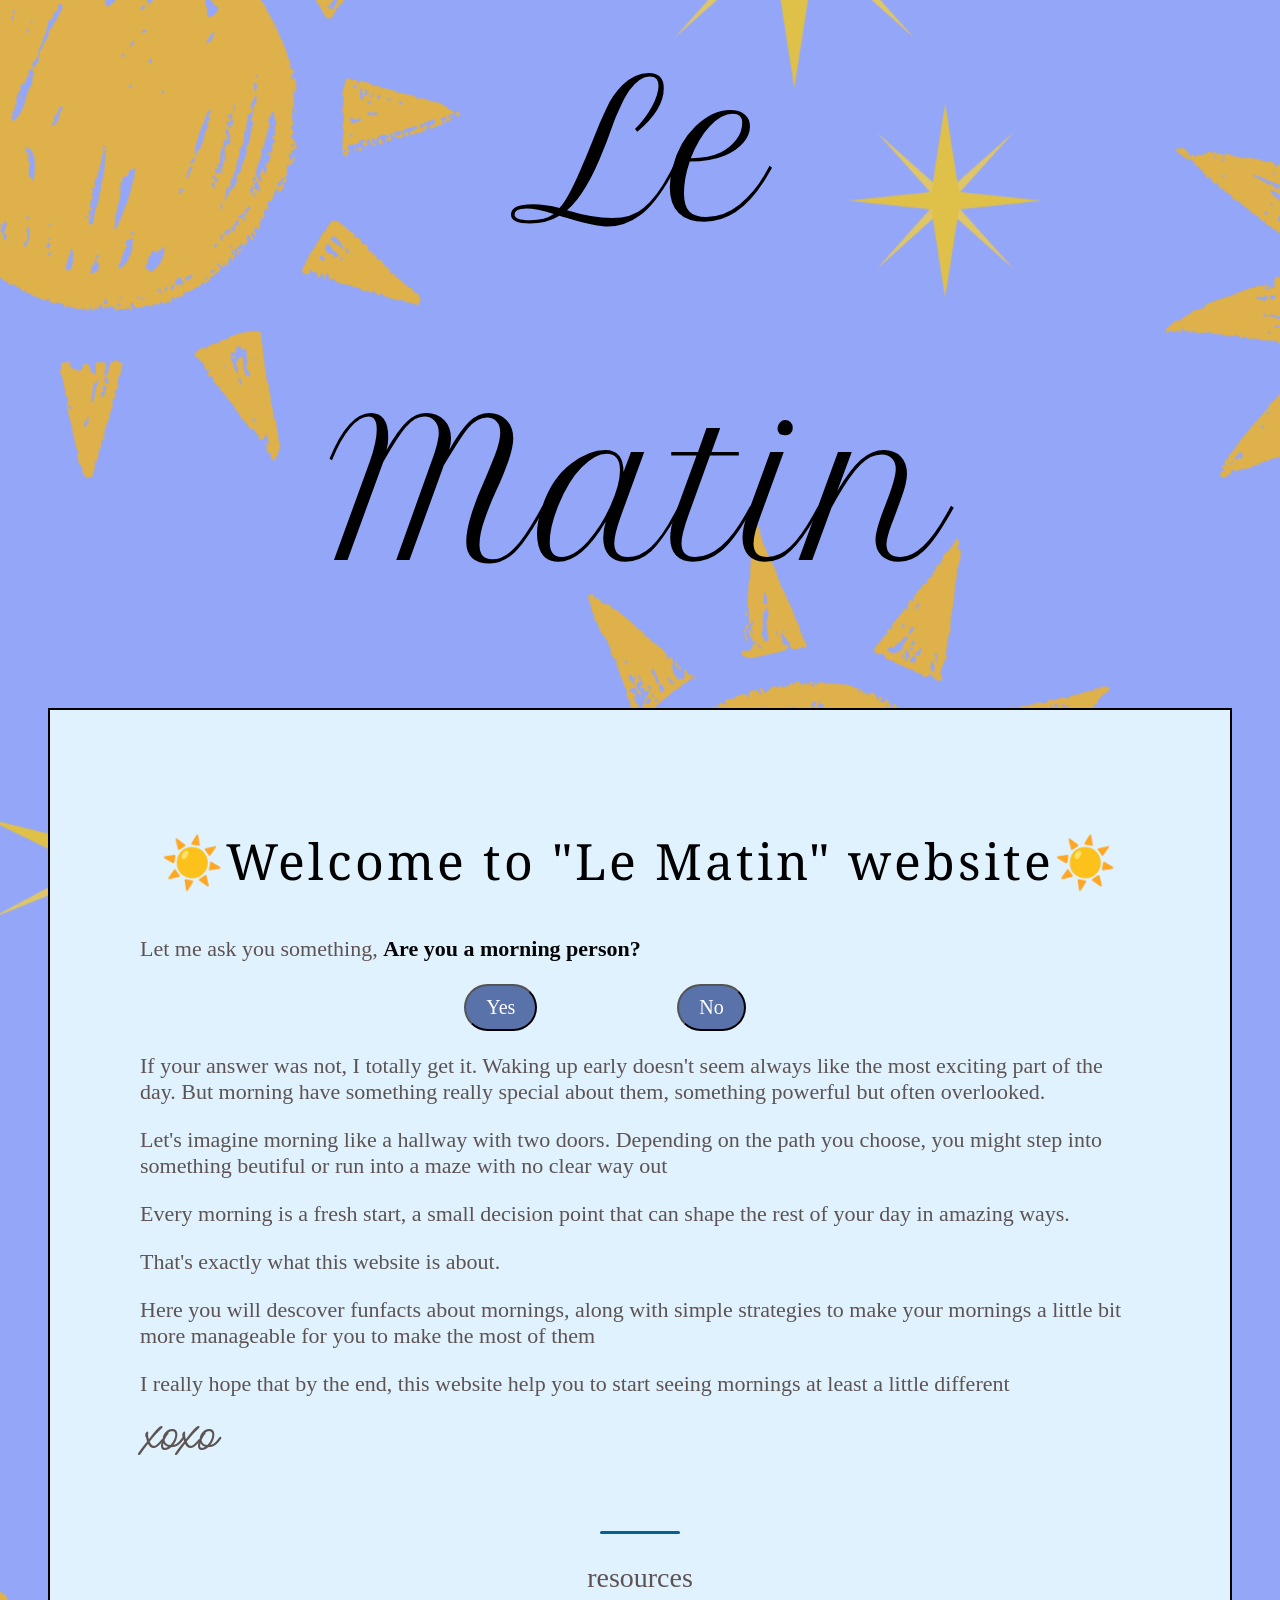
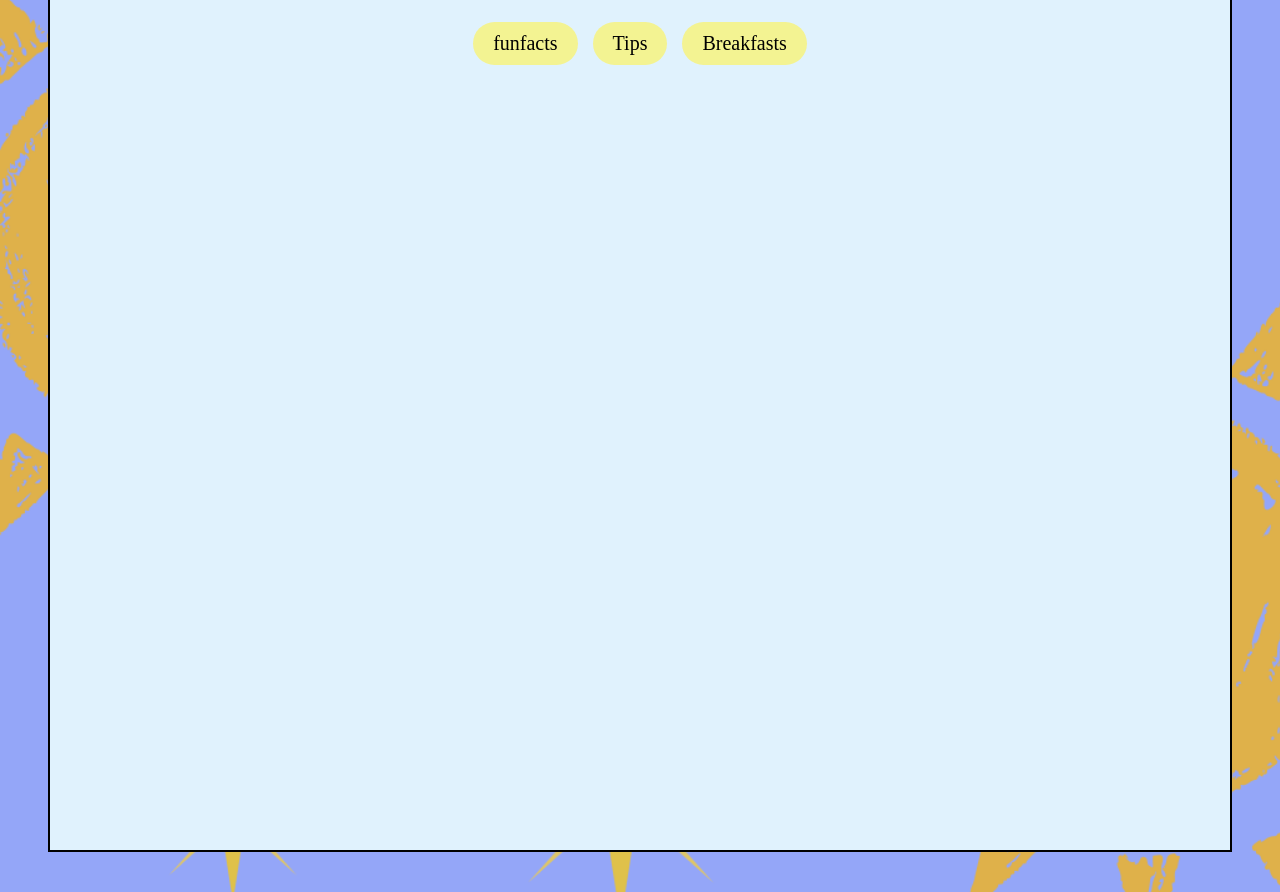
<file: index.html>
<!DOCTYPE html>
<html lang="en">
    <head>
        <meta charset="UTF-8">
        <meta name="viewport" content="width=device-width, initial-scale=1.0" />
        <title>Le Matin</title>
        <link rel="stylesheet" href="style.css">
       <link href="https://fonts.googleapis.com/css2?family=Sirivennela&display=swap" rel="stylesheet">
       <link href="https://fonts.googleapis.com/css2?family=Noto+Serif:ital,wght@0,100..900;1,100..900&display=swap" rel="stylesheet">
       <link href="https://fonts.googleapis.com/css2?family=Meow+Script&display=swap" rel="stylesheet">
    </head>

    <body class="home">
        <h1>Le</h1>
        <h1>Matin</h1>

        <div class="container">
            <h2>☀️Welcome to "Le Matin" website☀️</h2>
            <div class="words">
            <p>Let me ask you something, <span class="important">Are you a morning person?</span></p>
            <div class="buttons-options">
            <button id="button1">Yes</button>
            <p id="message1"></p>
            <button id="button2">No</button>
            <p id="message2"></p>
            </div>   
            <p>If your answer was not, I totally get it. Waking up early doesn't seem always like the most exciting part of the day.
                But morning have something really special about them, something powerful but often overlooked.</p>
            <p>Let's imagine morning like a hallway with two doors. Depending on the path you choose, you might step into something beutiful or run into a maze with no clear way out</p>
            <p>Every morning is a fresh start, a small decision point that can shape the rest of your day in amazing ways.</p>
            <p>That's exactly what this website is about.</p>
            <p>Here you will descover funfacts about mornings, along with simple strategies to make your mornings a little bit more manageable for you to make the most of them</p>
            <p>I really hope that by the end, this website help you to start seeing mornings at least a little different</p>
            <h3>xoxo</h3>
            </div>
            <div class="divider"></div>
            <p id="resources">resources</p>
            <div class="resources-buttons">
                <a href="funfacts.html" class="btn">funfacts</a>
                <a href="tips.html" class="btn">Tips</a>
                <a href="breakfasts.html" class="btn">Breakfasts</a>
            </div>
            </div>
        </div>


         <script src="script.js"></script>
    </body>
</html>
</file>
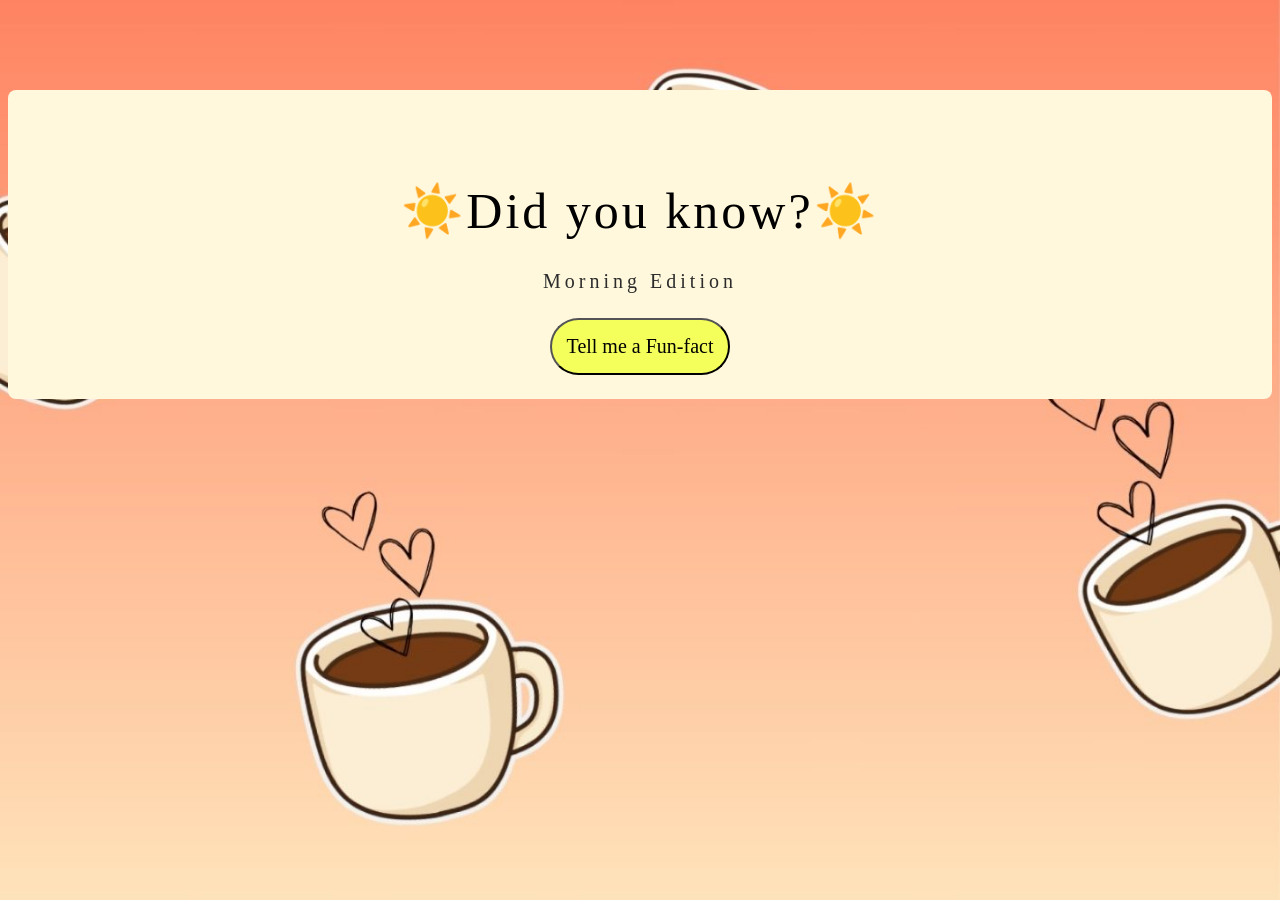
<file: funfacts.html>
<!DOCTYPE html>
<html lang="en">
    <head>
        <meta charset="UTF-8">
        <meta name="viewport" content="width=device-width, initial-scale=1.0" />
        <title>Funfacts</title>
        <link rel="stylesheet" href="style.css">
    </head>

    <body class="funfacts-body">
        <div id="container-3">
                <h2>☀️Did you know?☀️</h2>
                <p id="funfact">Morning Edition</p>
                <button id="funfact-btn">Tell me a Fun-fact</button> 
        </div>
        <script src="fun-facts.js"></script>
    </body>
</html>
</file>
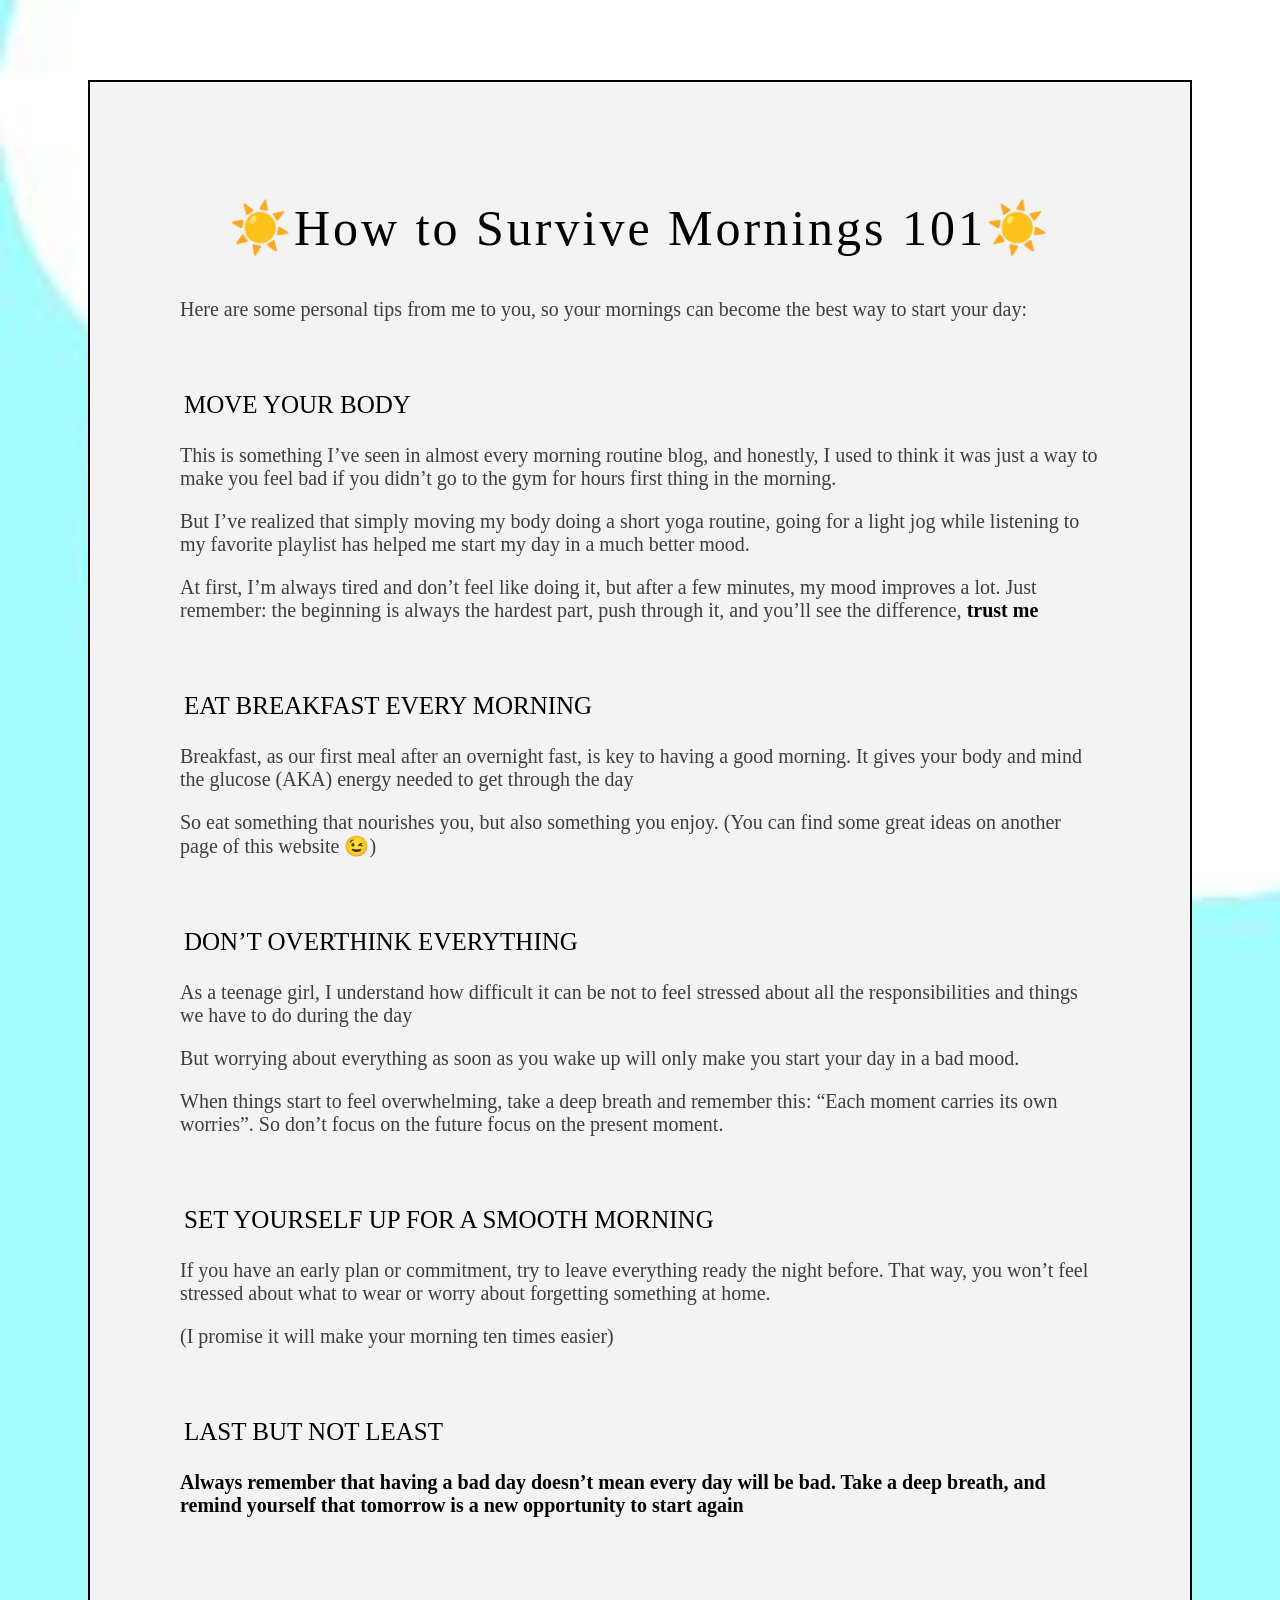
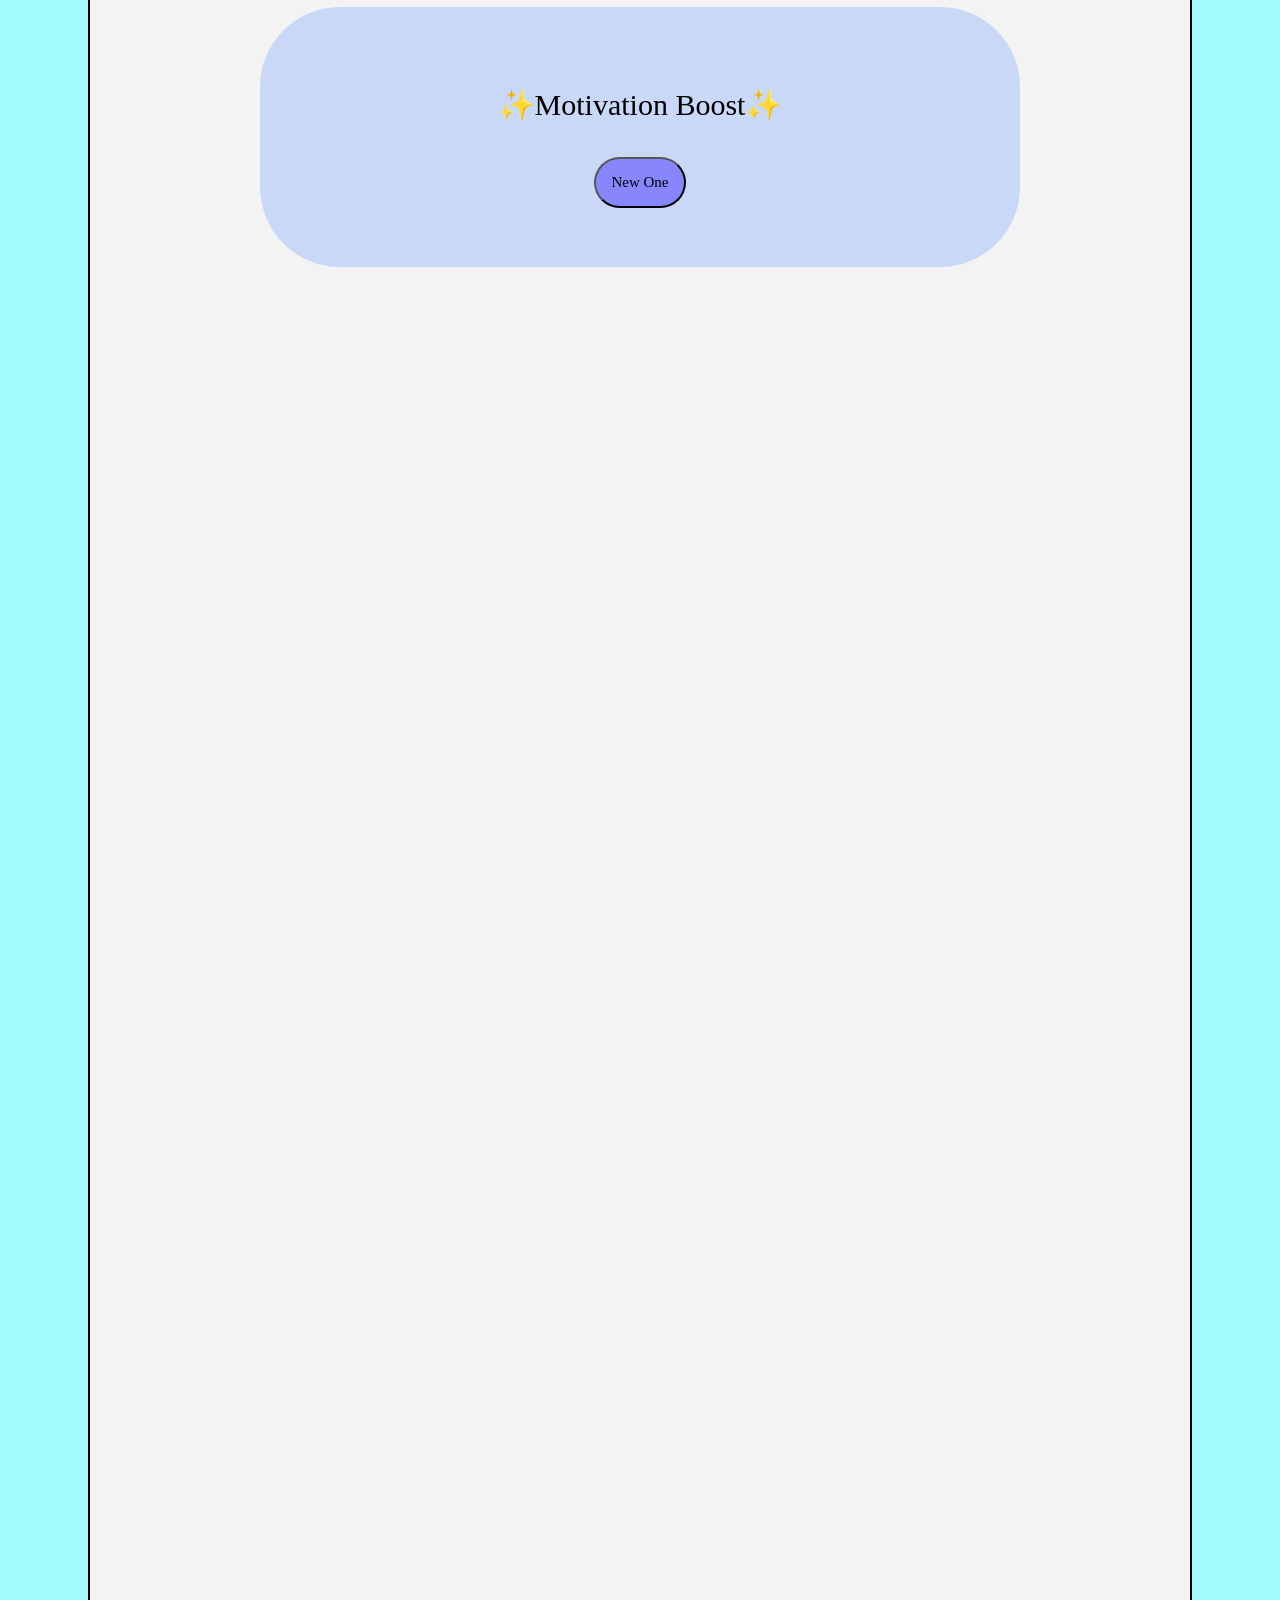
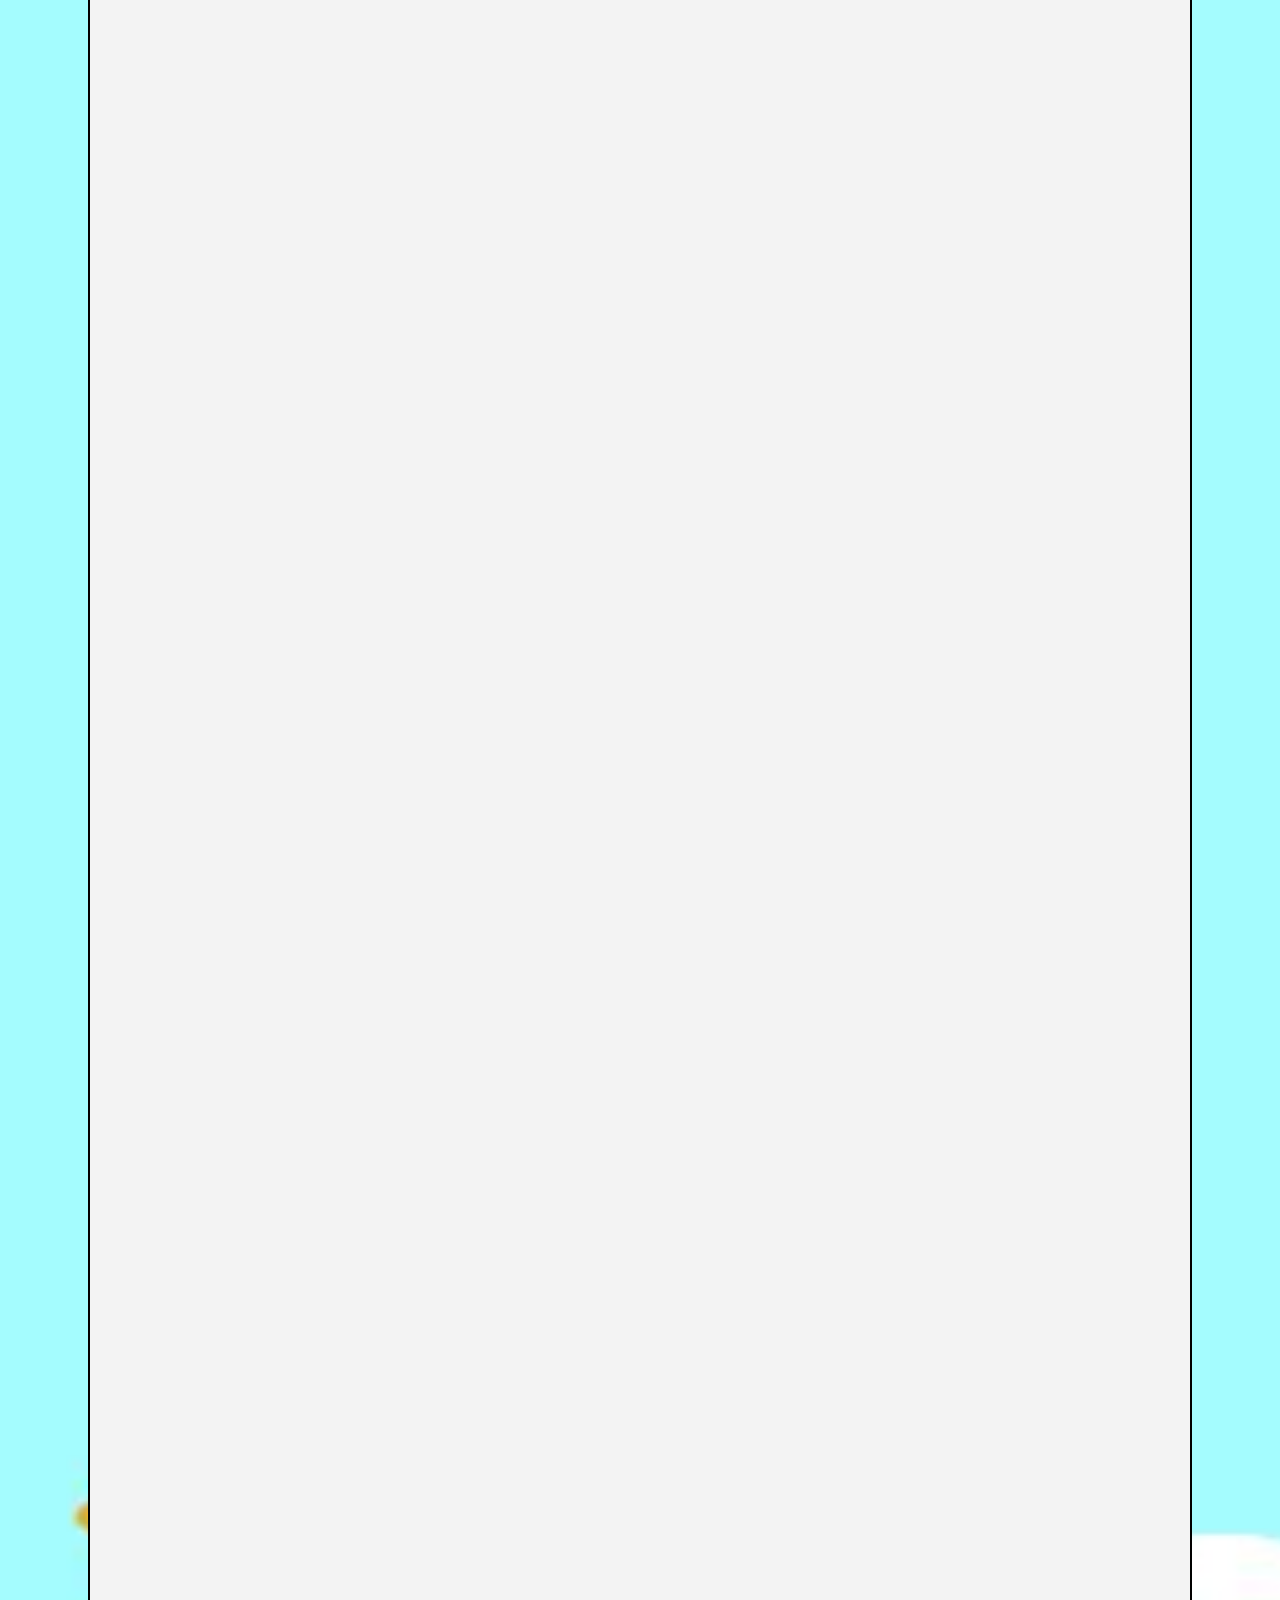
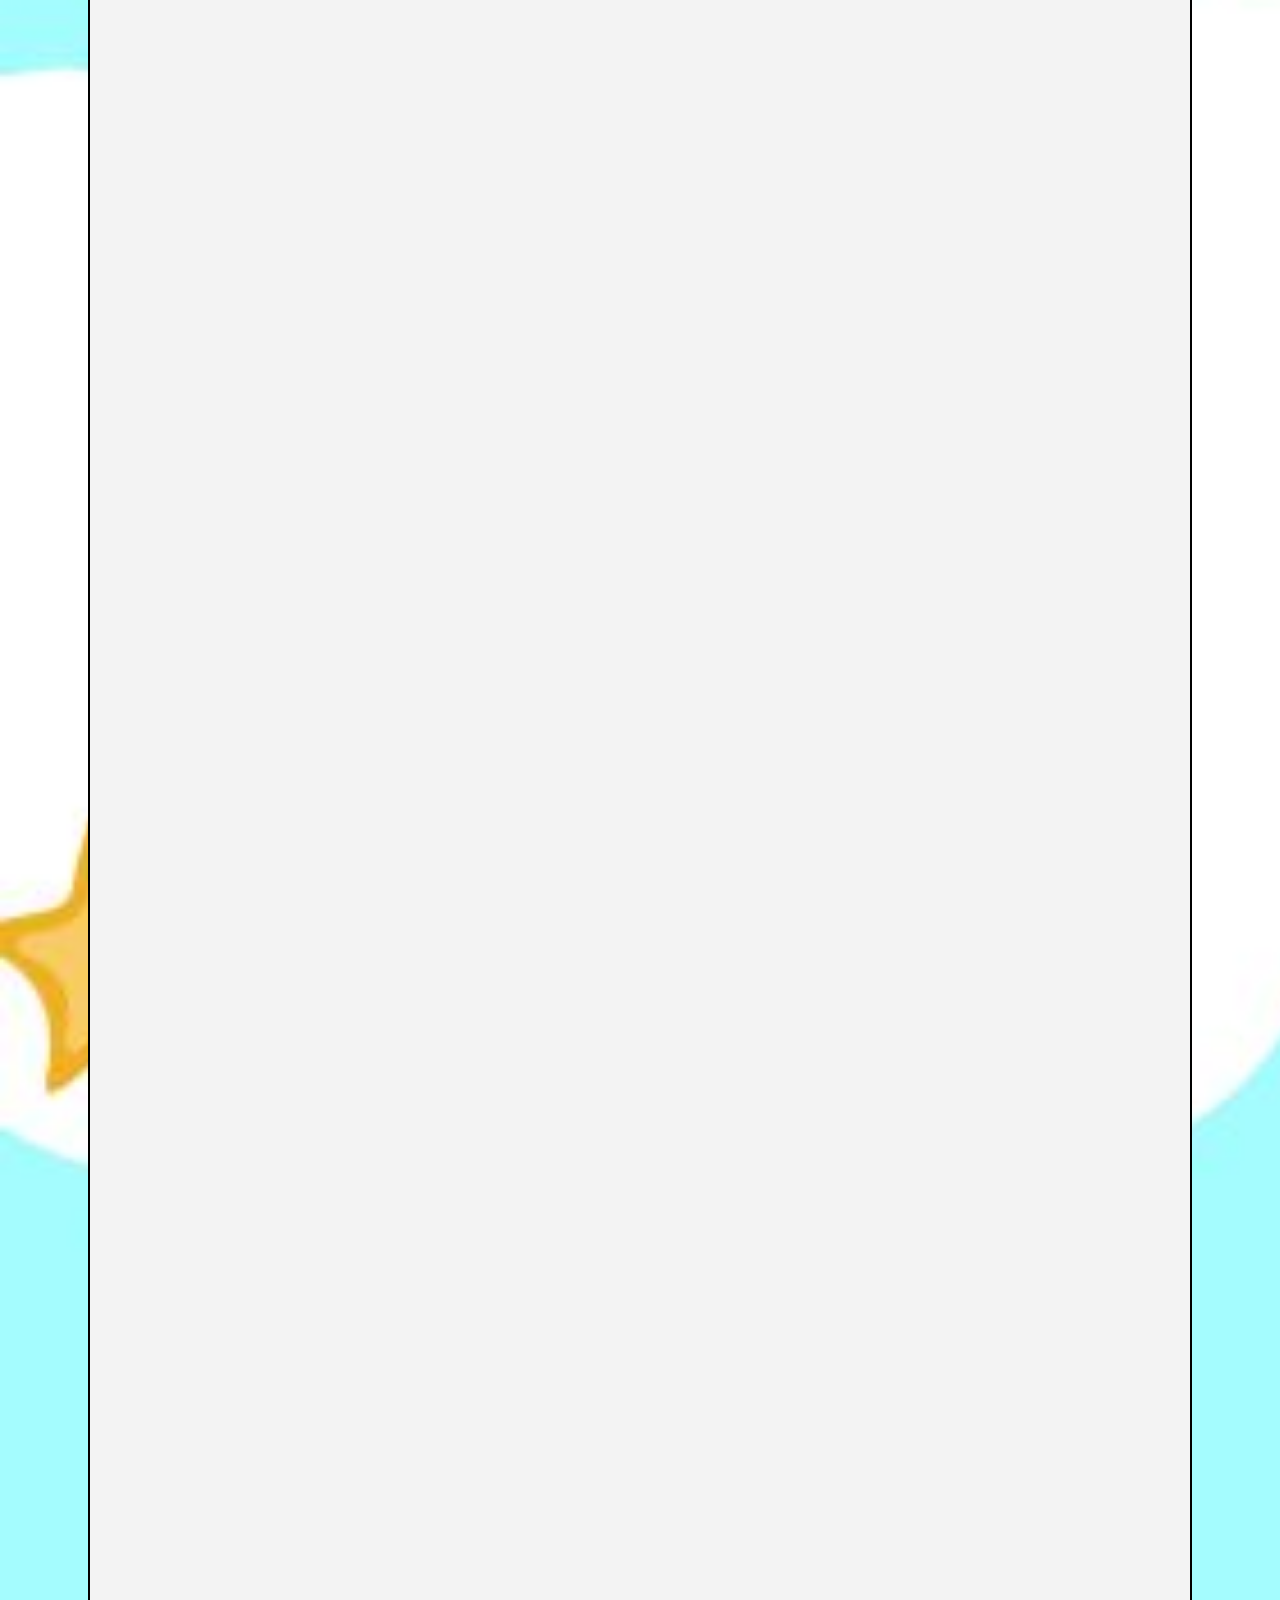
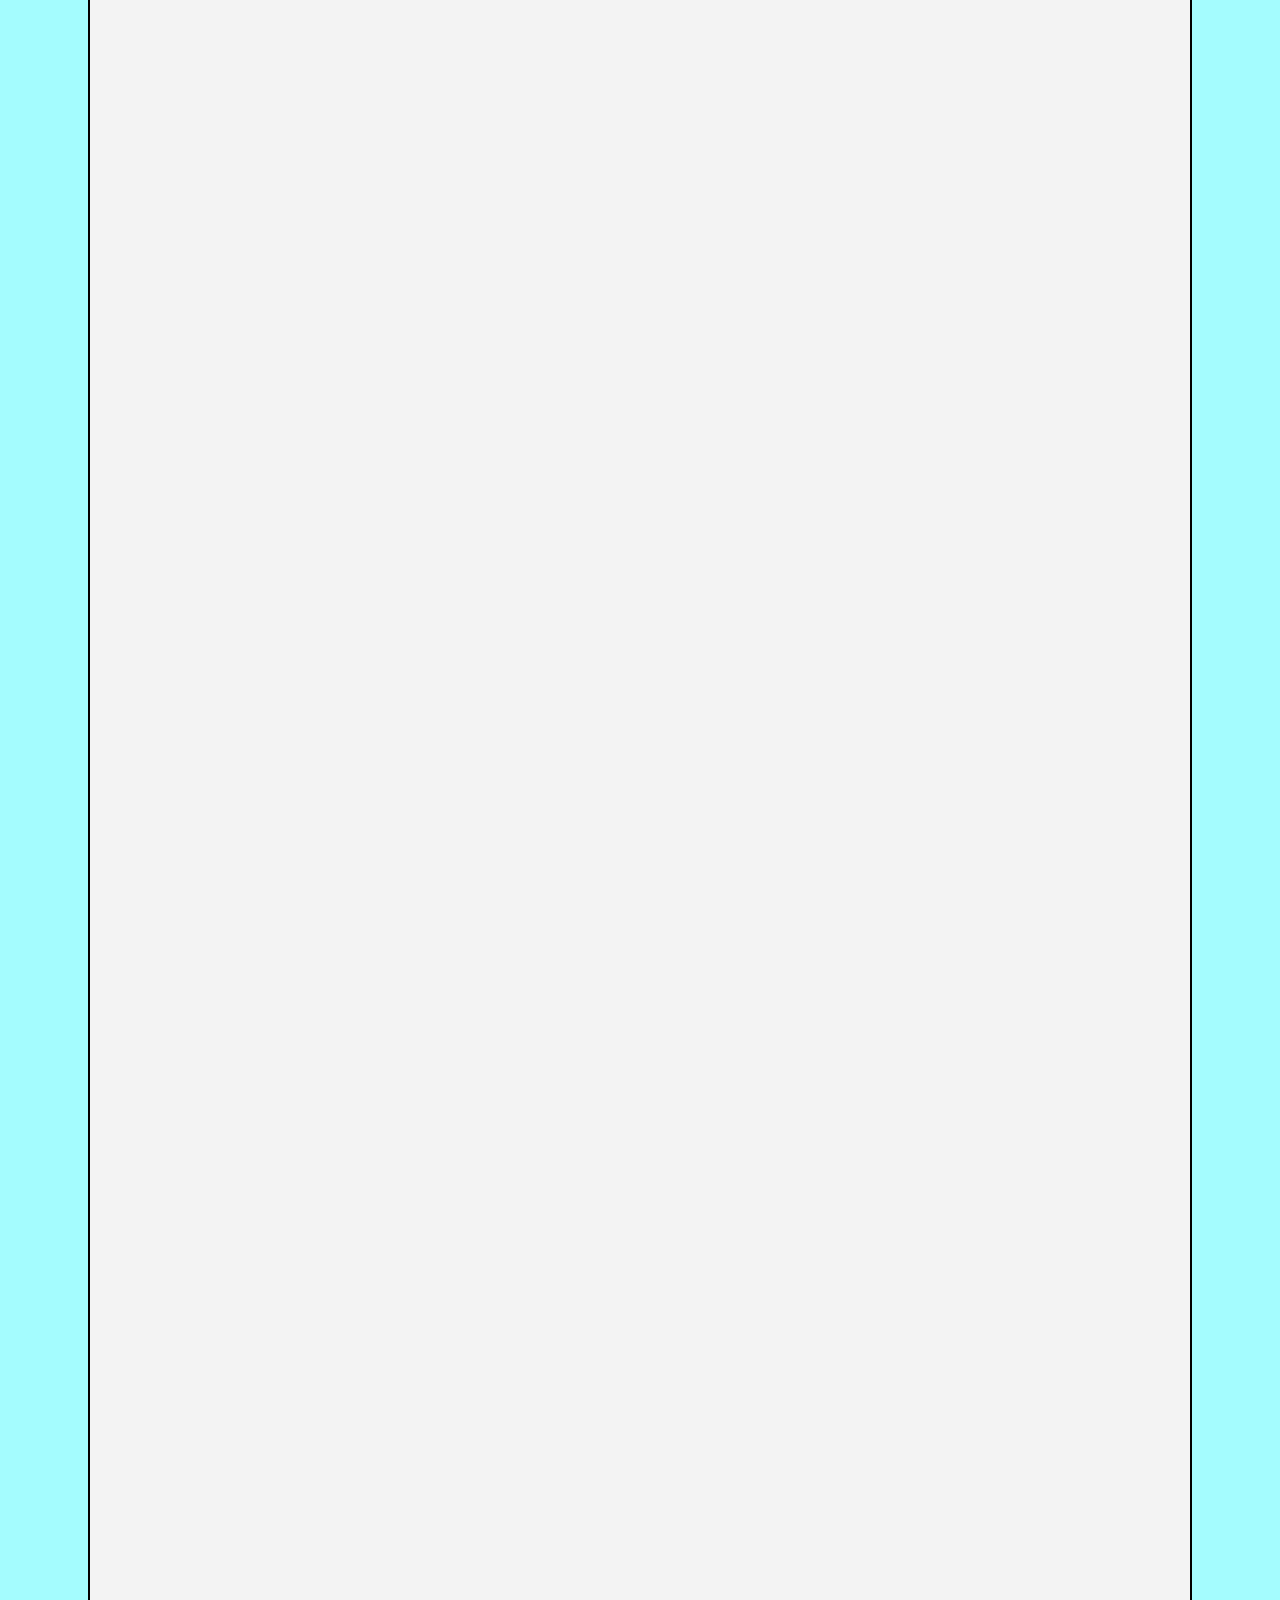
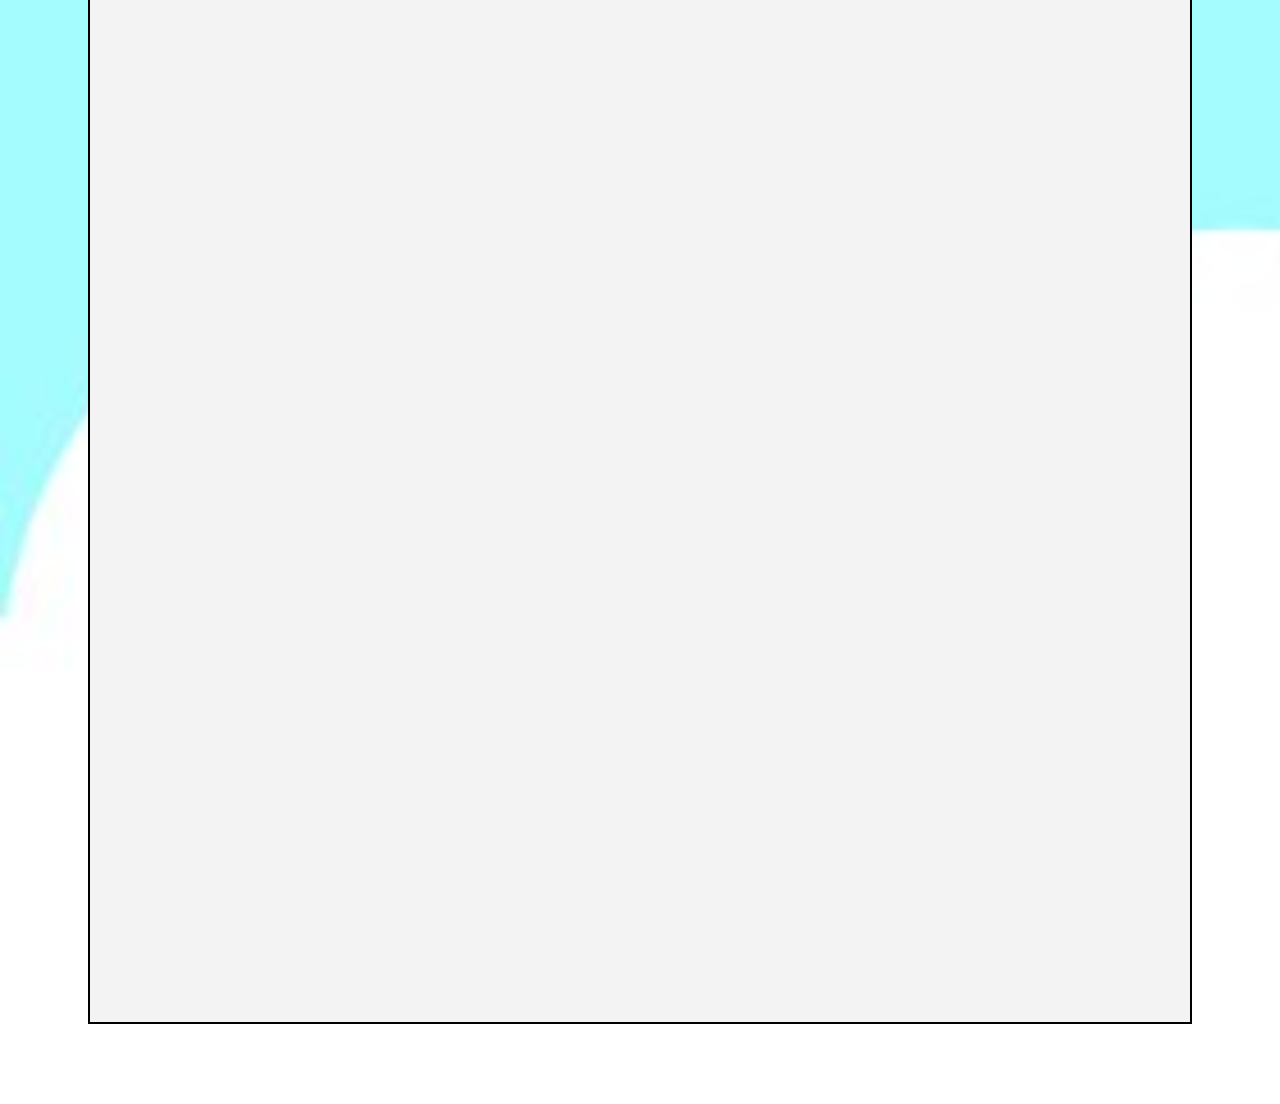
<file: tips.html>
<!DOCTYPE html>
<html lang="en">
    <head>
        <meta charset="UTF-8">
        <meta name="viewport" content="width=device-width, initial-scale=1.0" />
        <title>Morning Tips</title>
        <link rel="stylesheet" href="style.css">
    </head>

    <body class="strategies-body">
        <div class="container2">
            <h2>☀️How to Survive Mornings 101☀️</h2>
            <div class="subtitle">
                <p class="space">Here are some personal tips from me to you, so your mornings can become the best way to start your day:</p>

                <p class="tips">MOVE YOUR BODY</p> 
                <p>This is something I’ve seen in almost every morning routine blog, and honestly, I used to think it was just a way to make you feel bad if you didn’t go to the gym for hours first thing in the morning.</p>
                <p>But I’ve realized that simply moving my body doing a short yoga routine, going for a light jog while listening to my favorite playlist has helped me start my day in a much better mood.</p>
                <p class="space">At first, I’m always tired and don’t feel like doing it, but after a few minutes, my mood improves a lot. Just remember: the beginning is always the hardest part, push through it, and you’ll see the difference, <span class="important">trust me</span></p>

                <p class="tips">EAT BREAKFAST EVERY MORNING</p>
                <p>Breakfast, as our first meal after an overnight fast, is key to having a good morning. It gives your body and mind the glucose (AKA) energy needed to get through the day</p>
                <p class="space">So eat something that nourishes you, but also something you enjoy. (You can find some great ideas on another page of this website 😉)</p>

                <p class="tips">DON’T OVERTHINK EVERYTHING</p>
                <p>As a teenage girl, I understand how difficult it can be not to feel stressed about all the responsibilities and things we have to do during the day</p>
                <p>But worrying about everything as soon as you wake up will only make you start your day in a bad mood.</p>
                <p class="space">When things start to feel overwhelming, take a deep breath and remember this: “Each moment carries its own worries”. So don’t focus on the future focus on the present moment.</p>
               
                <p class="tips">SET YOURSELF UP FOR A SMOOTH MORNING</p>
                <p>If you have an early plan or commitment, try to leave everything ready the night before. That way, you won’t feel stressed about what to wear or worry about forgetting something at home.</p>
                <p class="space">(I promise it will make your morning ten times easier)</p>

                <p class="tips">LAST BUT NOT LEAST</p>
                <p class="important">Always remember that having a bad day doesn’t mean every day will be bad. Take a deep breath, and remind yourself that tomorrow is a new opportunity to start again</p>

                <div class="motivation-box">
                    <p id="motivation">✨Motivation Boost✨</p>
                    <button id="motivation-btn">New One</button>
                </div>
            </div>
        </div>
        <script src="tips.js"></script>
    </body>
</html>
</file>
<file: style.css>
h1 {
    font-family: "Sirivennela", sans-serif ;
    font-size: 300px;
    font-weight: 550;
    text-align: center;
    margin: -20px;
}

.home {
    background: url(Background/background2\ \(1\).png);
    background-size: cover;
}

.container {
    height: calc(100vh - 0px);
    background-color: rgb(224, 242, 253);
    display: block;
    margin: 40px;
    border: 2px solid black;
    padding: 40px;
    padding-bottom: 800px;
}

h2{
    font-family: "Noto Serif", serif;
    text-align: center;
    font-size: 50px;
    font-weight: 400;
    padding-top: 35px;
    letter-spacing: 3px;
}

.words{
    font-family: 'Times New Roman', Times, serif;
    text-align: left;
    font-size: 22px;  
    margin-left: 50px;
    margin-right: 50px;
    color: rgb(94, 83, 83);
}

.divider {
  width: 80px;
  height: 3px;
  background-color: #026391;
  margin: 5px auto;
  border-radius: 10px;
}

.container h3{
     font-family: "Meow Script", cursive;
    font-weight: 400;
    font-size: 60px;
    margin-top: -20px;
}

#resources {
    font-family: 'Times New Roman', Times, serif;
    text-align: center;
    font-size: 28px;  
    margin-left: 50px;
    margin-right: 50px;
    color: rgb(94, 83, 83);
}

.important {
    color:rgb(5, 5, 5);
    font-weight: 700;
}

.buttons-options {
    display: flex;
    justify-content: center;
    align-items: center;
    gap: 70px;
    margin-top: 20px;
}

#button1 {
    background-color: rgba(73, 99, 160, 0.89);
    display: inline-block;
    font-family: 'Times New Roman', Times, serif;
    font-size: 20px;
    font-weight: 400;
    color: #ffffff;
    border-radius: 999px;
    cursor: pointer;
    padding: 10px 20px;  
    text-decoration: none; 
    transition: all 0.3s ease;
}

#button2 {
    background-color: rgba(73, 99, 160, 0.89);
    display: inline-block;
    font-family: 'Times New Roman', Times, serif;
    font-size: 20px;
    font-weight: 400;
    color: #ffffff;
    border-radius: 999px;
    padding: 10px 20px;  
    text-decoration: none; 
    transition: all 0.3s ease;
}

#button1:hover {
    background-color: rgba(152, 179, 243, 0.925);
    transform: scale(1.05);
}

#button1:active {
    background-color: rgba(73, 99, 160, 0.89);
    transform: scale(0.95);
    
}

#button2:hover {
    background-color: rgba(152, 179, 243, 0.925);
    transform: scale(1.05);
}

#button2:active {
    background-color: rgba(73, 99, 160, 0.89);
    transform: scale(0.95);
    
}

#message1 #message2 {
    font-family: 'Times New Roman', Times, serif;
    font-size: 16px;
    color: #000000;
    opacity: 0;              
    transition: opacity 0.7s ease;
}

.visible { 
    opacity: 1;
}

.resources-buttons {
    display: flex;
    justify-content: center;
    align-items: center;
    gap: 15px;
    margin-top: 20px;
}

.btn {
    display: inline-block;
    font-family: 'Times New Roman', Times, serif;
    font-size: 20px;
    font-weight: 400;
    background-color: #fdf363b0;
    color: #000000;
    border-radius: 933px;
    cursor: pointer;
    padding: 10px 20px;  
    text-decoration: none; 
    transition: transform 0.2s ease, background-color 0.3s ease;
}

.btn:hover {
    background-color: #fff240e3;
    transform: scale(1.05); 
}

.btn:active {
    background-color: #fff89ae3;
    transform: scale(0.95);
}

.funfacts-body {
    background: url(Background/background3.jpg);
    background-size: cover;
}

.container2 {
    height: calc(100vh - 0px);
    background-color: rgb(243, 243, 243);
    display: block;
    margin: 80px;
    border: 2px solid black;
    padding: 40px;
    padding-bottom: 8000px;
}

.breakfast-body {
    background: url(Background/background5.jpg);
    background-size: cover;
}

.strategies-body {
    background: url(Background/background4.jpg);
    background-size: cover;
}
    

.breakfast-kinds {
    font-family: "Libre Caslon Display", serif;
    font-weight: 600;
    text-align: left;
    font-size: 40px;  
    margin-left: 50px;
    margin-right: 50px;
    margin-bottom: -7px;
    color: rgb(0, 0, 0);
    letter-spacing: 3px;
}

.breakfast-box li {
    margin-left: 60px;
    font-family: 'Times New Roman', Times, serif;
    font-size: 25px;
    font-weight: 500;
}

.recipe li {
    font-size: 16px;
    margin-left: 10px;
    font-family: 'Times New Roman', Times, serif;
}

.recipe p {
    font-size: 18px;

}

.preparation {
  display: none;          
  margin-top: 10px;
  padding: 10px;
  background: #f0f8ff;
  border-radius: 8px;
  transition: all 0.5s ease;
}

button.toggleprep {
  display: inline-block;
    font-family: 'Times New Roman', Times, serif;
    font-size: 15px;
    font-weight: 400;
    color: #000000;
    border-radius: 933px;
    cursor: pointer;
    padding: 6px 12px;  
    text-decoration: none; 
    background-color: #ffcc70;
    margin-top: 5px;
    margin-bottom: 9px;
    transition: transform 0.2s ease, background-color 0.3s ease;
}

button.toggleprep:hover {
  background-color: #ffa500;
}

button.toggleprep:active {
  background-color: #ffcc70;
}

.preparation {
  font-family: 'Times New Roman', Times, serif;
    font-size: 10px;
    max-width: 750px;
    margin-left: 10px;
    background:#f0f8ff;
    box-shadow: 0 15px 40px rgba(0,0,0,0.06);
    line-height: 1.8;
    text-align: left;
    position:relative;
    border-left: 6px solid #e8cfa0;
    margin-bottom: 18px;
    }

    #container-3 {
    display: block;
    justify-content: center;
    margin-top: 90px;
    padding: 15px;
    background-color: #fff8dc;
    border-radius: 8px;
    font-size: 1.1em;
    text-align: center;
    transition: all 0.5s ease;
    }

    #funfact-btn {
    font-family: 'Times New Roman', Times, serif;
    font-size: 20px;
    color: #000000;
    border-radius: 999px;
    cursor: pointer;
    padding: 15px;  
    text-decoration: none; 
    background-color: #f4ff5b;
    margin-top: 5px;
    margin-bottom: 9px;
    transition: transform 0.2s ease, background-color 0.3s ease;
    }

    #funfact-btn:hover {
        background-color: #f4fa9b;
    }

    #funfact-btn:active {
        background-color: #f4ff5b;
    }

#funfact {
    font-family: "Noto Serif", serif;
    text-align: center;
    font-size: 20px;
    font-weight: 400;
    padding-top: 9px;
    letter-spacing: 4px;
    margin-top: -20px;
    color: #2c2c2c;
}

.tips {
    margin-left: 4px;
    font-family: 'Times New Roman', Times, serif;
    font-size: 25px;
    font-weight: 500;
    color: #000000;
}

.subtitle {
    font-family: 'Times New Roman', Times, serif;
    text-align: left;
    font-size: 20px;  
    margin-left: 50px;
    margin-right: 50px;
    color: rgb(63, 61, 61);
}

.space {
    margin-bottom: 70px;
}

.motivation-box {
    display: block;
    justify-content: center;
    margin-left: 80px;
    margin-right: 80px;
    margin-top: 90px;
    padding: 50px;
    background-color: #adc5fa96;
    border-radius: 80px;
    text-align: center;
}

#motivation {
    font-family: 'Times New Roman', Times, serif;
    font-size: 30px;
    color: #000000;
}

#motivation-btn {
    font-family: 'Times New Roman', Times, serif;
    font-size: 15px;
    color: #000000;
    border-radius: 999px;
    cursor: pointer;
    padding: 15px;  
    text-decoration: none; 
    background-color: #8886fc;
    margin-top: 5px;
    margin-bottom: 9px;
    transition: transform 0.2s ease, background-color 0.3s ease;
}

#motivation-btn:hover {
    background-color: #8f8f8f;
}

#motivation-btn:active {
    background-color: #ffffff;
}

.picture {
  justify-content:center;
  height: auto;
  margin: 30px auto;
  margin-bottom: 0%;
  display: block;
  max-width: 100%
}
</file>
